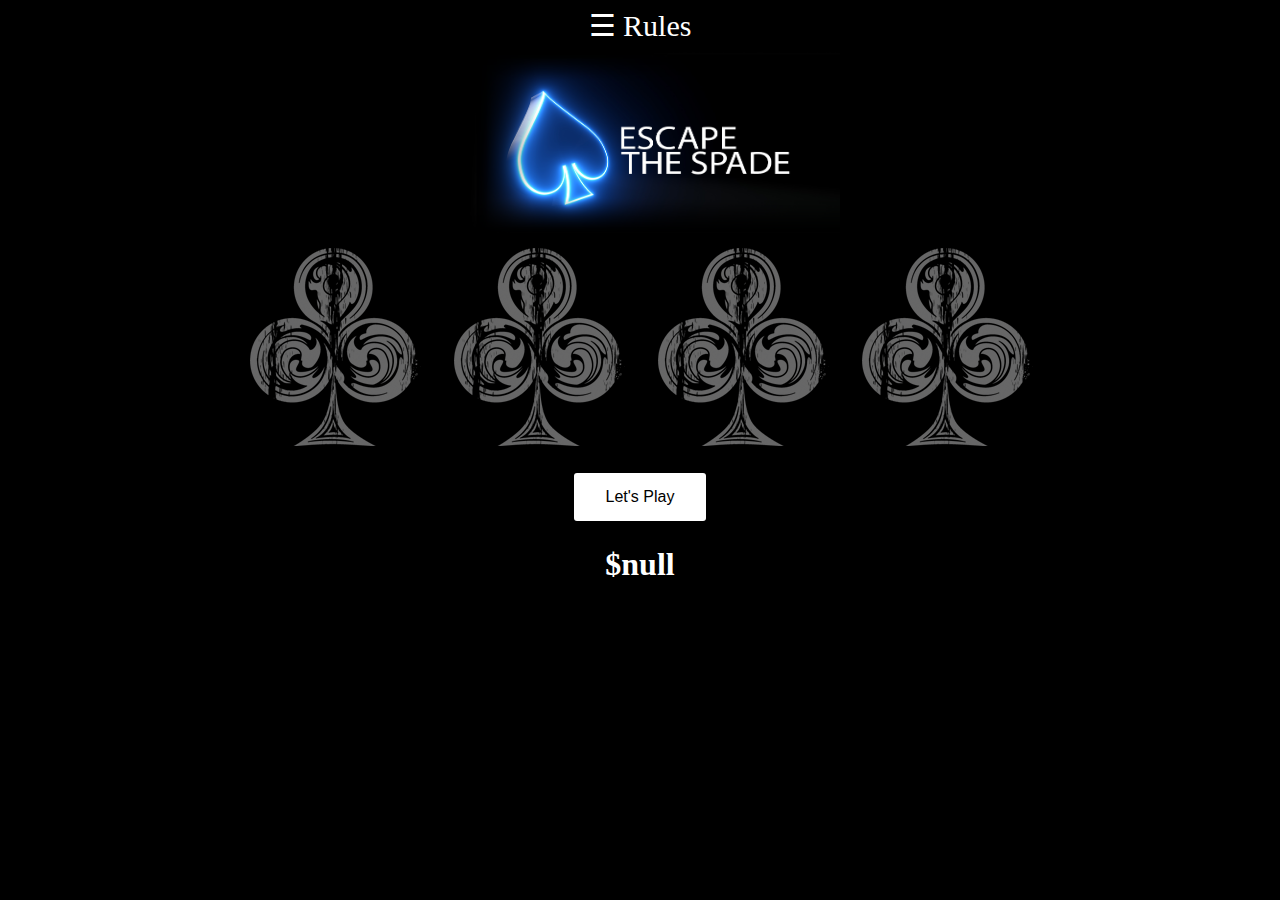
<file: Escape the spade/index.html>
<!-- 
    Author: Rishit Patel
    Date: 18 Nov, 2019
    Description: Escape The Spade Game
-->
<!DOCTYPE html>
<html lang="en">

<head>
    <meta charset="UTF-8">
    <meta name="viewport" content="width=device-width, initial-scale=1.0">
    <meta http-equiv="X-UA-Compatible" content="ie=edge">
    <title>Escape The Spade Game</title>
    <link rel="stylesheet" href="style.css">
    <script src="script.js" defer></script>
</head>

<body onload="addMoney()">
    <div>
        <div id="mySidenav" class="sidenav">
            <a href="javascript:void(0)" class="closebtn" onclick="closeNav()">&times;</a>
            <h1>Red Card = 3 points</h1>
            <h1>Club = 0 points</h1>
            <h1>Spade = You lose!</h1>
        </div>
        <span style="font-size:30px;cursor:pointer" onclick="openNav()">&#9776; Rules</span>
        <div class="logo">
            <img src="escapethespadelogo.png" alt="logo" style="width: 400px; height: 200px;">
        </div>
        <div>
            <img src="suit-1.png" alt="" id="suits1" class="suit">
            <img src="suit-1.png" alt="" id="suits2" class="suit">
            <img src="suit-1.png" alt="" id="suits3" class="suit">
            <img src="suit-1.png" alt="" id="suits4" class="suit">
        </div>
        <div>
            <br>
            <input type="button" value="Let's Play" onclick="startGame()" class="btn">
            <h1 id="result"></h1>
            <h1 id="score"></h1>
            <h1 id="points"></h1>

        </div>
    </div>
</body>

</html>
</file>
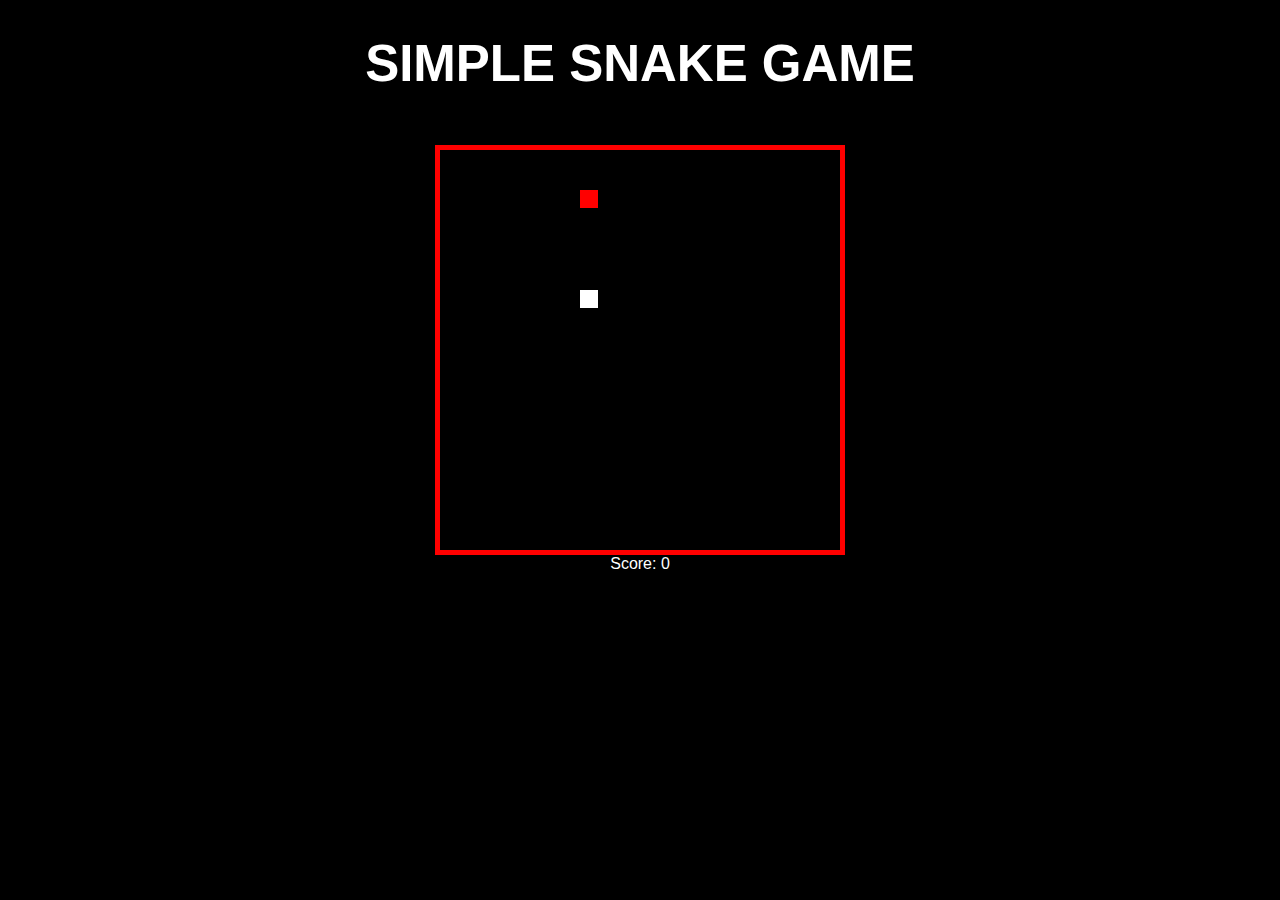
<file: Simple JavaScipt Snake game/index.html>
<!-- 
    Author: Rishit Patel
    Date: 18 Nov, 2019
    Description: Simple Snake Game
-->
<!DOCTYPE html>
<html lang="en">

<head>
    <meta charset="UTF-8">
    <meta name="viewport" content="width=device-width, initial-scale=1.0">
    <meta http-equiv="X-UA-Compatible" content="ie=edge">
    <title>Simple JavaScipt Snake Game</title>
    <script src="snakeScript.js" defer></script>
    <style>
        body {
            background-color: black;
            color: white;
            font-family: Impact, Haettenschweiler, 'Arial Narrow Bold', sans-serif;
            text-align: center;
        }

        #gameC {
            display: block;
            border-style: solid;
            border-width: 5px;
            border-color: red;
        }

        h1 {
            font-size: 51px;
        }
        
        .container {
            display: flex;
            justify-content: center;
        }
        .score {
            color: white;
            font-size: 21px;
            text-align: center;
        }
    </style>
</head>

<body>
        <h1>SIMPLE SNAKE GAME</h1><br>
    <div class="container">
        <canvas id="gameC" width="400" height="400">
        </canvas><br>
    </div>
        <span>Score: <span id="score"></span></span><br>
</body>

</html>
</file>
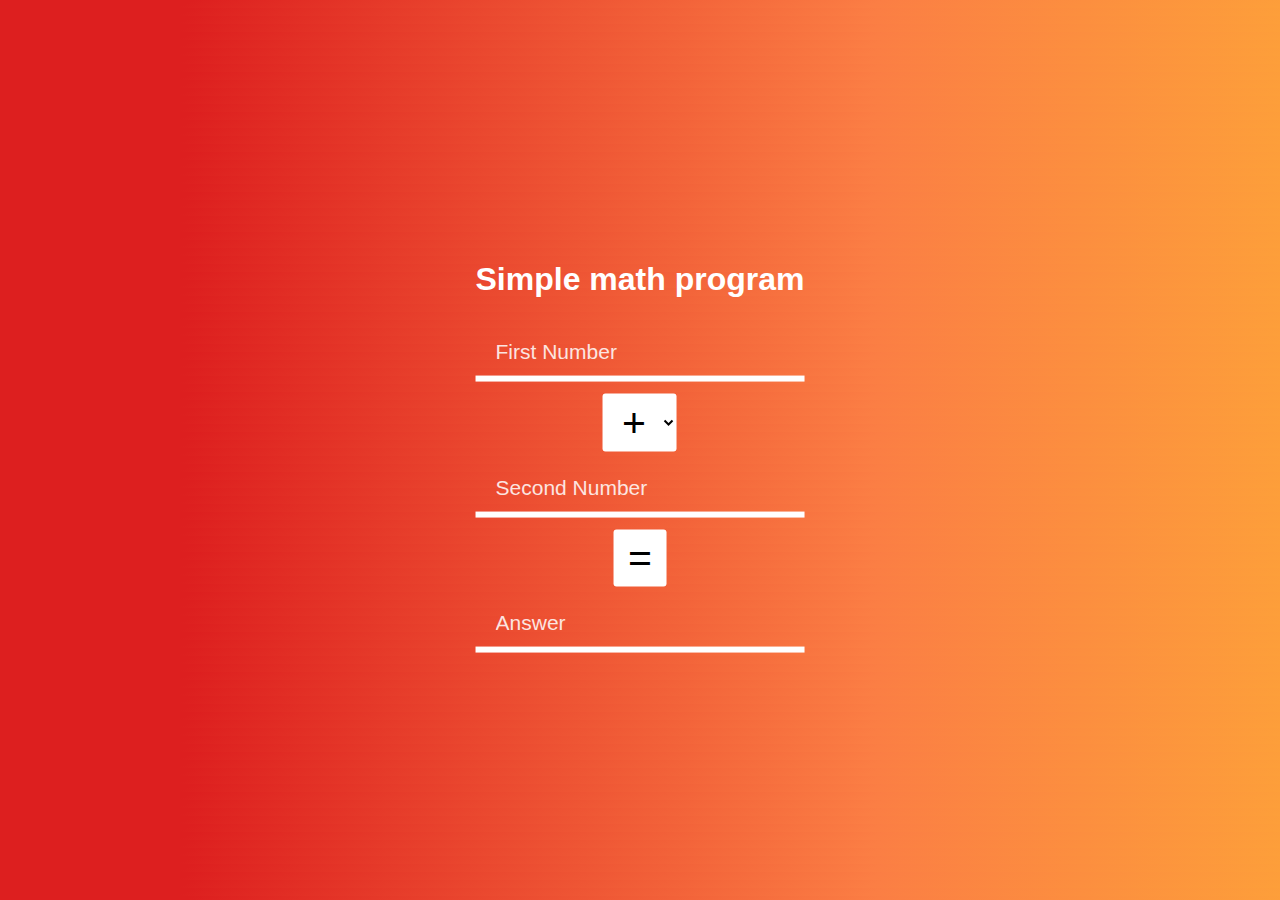
<file: Simple Math Program/index.html>
<!-- 
Author: Rishit Patel
Date: Sep 27, 2019
Description: Math Assignment -->
<!doctype html>
<html>

<head>
	<meta charset="utf-8">
	<title>Math - Add, substract, divide, multiply numbers.</title>
	<script>
		function theMaths() {
			var firstVal = document.getElementById("firstNumber").value;
			var secondVal = document.getElementById("secondNumber").value;
			var optn = document.getElementById("dropdown").value;

			switch (optn) {
				case "+":
					document.getElementById("mathAnswer").value = parseFloat(firstVal) + parseFloat(secondVal);
					break;
				case "-":
					document.getElementById("mathAnswer").value = parseFloat(firstVal) - parseFloat(secondVal);
					break;
				case "*":
					document.getElementById("mathAnswer").value = parseFloat(firstVal) * parseFloat(secondVal);
					break;
				case "/":
					document.getElementById("mathAnswer").value = parseFloat(firstVal) / parseFloat(secondVal);
					break;
			}

		}
	</script>
	<style>
		body {
			font-family: 'Gill Sans', 'Gill Sans MT', Calibri, 'Trebuchet MS', sans-serif;
			color: white;
			background: rgb(253, 159, 58);
			background: linear-gradient(337deg, rgba(253, 159, 58, 1) 0%, rgba(251, 126, 68, 1) 32%, rgba(221, 31, 31, 1) 85%);
		}

		input[type=text] {
			width: 100%;
			padding: 12px 20px;
			margin: 8px 0;
			box-sizing: border-box;
			background: transparent;
			color: white;
			border-style: solid;
			border-bottom: 6px solid white;
			border-top: 0px;
			border-left: 0px;
			border-right: 0px;
			font-size: 21px;
		}

		.myBtn {
			background-color: white;
			border: none;
			color: black;
			padding: 5px 15px;
			text-align: center;
			text-decoration: none;
			display: inline-block;
			font-size: 41px;
			margin: 4px 2px;
			cursor: pointer;
			border-radius: 3px;
		}

		.mainDiv {
			position: absolute;
			top: 50%;
			left: 50%;
			transform: translate(-50%, -50%);
			text-align: center;
		}

		::placeholder {
			/* Chrome, Firefox, Opera, Safari 10.1+ */
			color: white;
			opacity: 0.85;
			/* Firefox */
		}

		:-ms-input-placeholder {
			/* Internet Explorer 10-11 */
			color: white;
		}

		::-ms-input-placeholder {
			/* Microsoft Edge */
			color: white;
		}

		input:focus::-webkit-input-placeholder {
			color: transparent;
		}
	</style>
</head>

<body>
	<div class="mainDiv">
		<h1>Simple math program</h1>
		<input type="text" id="firstNumber" placeholder="First Number"><br>
		<select id="dropdown" class="myBtn">
			<option value="+">+</option>
			<option value="-">-</option>
			<option value="*">*</option>
			<option value="/">/</option>
		</select><br>
		<input type="text" id="secondNumber" placeholder="Second Number"> <br>
		<input type="button" id="ansButton" value="=" onClick="theMaths()" class="myBtn" /><br>
		<input type="text" id="mathAnswer" placeholder="Answer"><br />
	</div>


</body>

</html>
</file>
<file: Escape the spade/style.css>
body {
    font-family: 'Trebuchet MS';
    background-color: black;
    text-align: center;
    color: white;
}

.btn {
    background-color: white;
    border: none;
    color: black;
    padding: 15px 32px;
    text-align: center;
    text-decoration: none;
    display: inline-block;
    font-size: 16px;
    margin: 4px 2px;
    cursor: pointer;
    border-radius: 3px;
}

.sidenav {
    height: 100%;
    width: 0;
    position: fixed;
    z-index: 1;
    top: 0;
    left: 0;
    background-color: #111;
    overflow-x: hidden;
    transition: 0.5s;
    padding-top: 60px;
}

.sidenav a {
    padding: 8px 8px 8px 32px;
    text-decoration: none;
    font-size: 25px;
    color: #818181;
    display: block;
    transition: 0.3s;
}

.sidenav a:hover {
    color: #f1f1f1;
}

.sidenav .closebtn {
    position: absolute;
    top: 0;
    right: 25px;
    font-size: 36px;
    margin-left: 10px;
}

@media screen and (max-height: 450px) {
    .sidenav {
        padding-top: 15px;
    }
    .sidenav a {
        font-size: 18px;
    }
}
</file>
